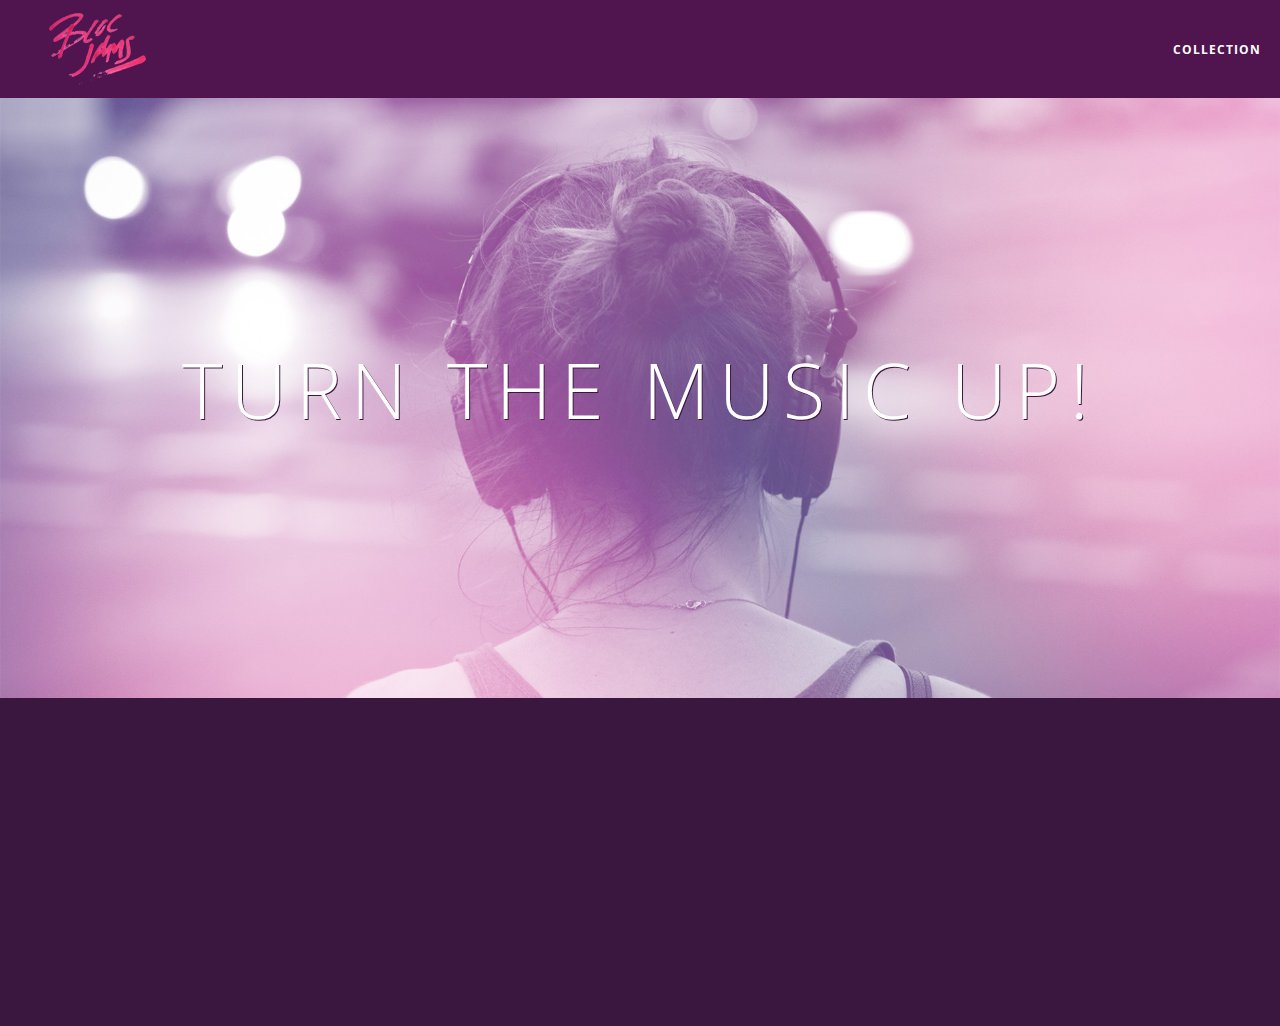
<file: index.html>
<!DOCTYPE html>
<html>
    <head>
        <title>Bloc Jams</title>
        <meta name="viewport" content="width=device-width, initial-scale=1">
        <link rel="stylesheet" type="text/css" href="http://fonts.googleapis.com/css?family=Open+Sans:400,800,600,700,300">
        <link rel="stylesheet" type="text/css" href="http://code.ionicframework.com/ionicons/2.0.1/css/ionicons.min.css">
        <link rel="stylesheet" type="text/css" href="styles/normalize.css">
        <link rel="stylesheet" type="text/css" href="styles/main.css">
        <link rel="stylesheet" type="text/css" href="styles/landing.css">
    </head>
    <body class="landing">
        <nav class="navbar"> <!-- nav bar -->
            <a href="index.html" class="logo">
                <img src="assets/images/bloc_jams_logo.png" alt="bloc jams logo">
            </a>
            <div class="links-container">
                <a href="collection.html" class="navbar-link">collection</a>
            </div>
        </nav>
        <section class="hero-content"> <!-- hero content --> 
            <h1 class="hero-title">Turn the music up!</h1>
        </section>
        <section class="selling-points container"> <!-- selling points -->
            <div class="point column third">
                <span class="ion-music-note"></span>
                <h5 class="point-title">Choose your music</h5>
                <p class="point-description">The world is full of music; why should you have to listen to music that someone else chose?</p>
            </div>
            <div class="point column third">
                <span class="ion-radio-waves"></span>
                <h5 class="point-title">Unlimited, streaming, ad-free</h5>
                <p class="point-description">No arbitrary limits. No distractions.</p>
            </div>
            <div class="point column third">
                <span class="ion-iphone"></span>
                <h5 class="point-title">Mobile enabled</h5>
                <p class="point-description">Listen to your music on the go. This streaming service is available on all mobile platforms.</p>
            </div>
        </section>
        <script src="https://code.jquery.com/jquery-2.1.3.min.js"></script>
        <script src="scripts/landing.js"></script>
    </body>
</html>
</file>
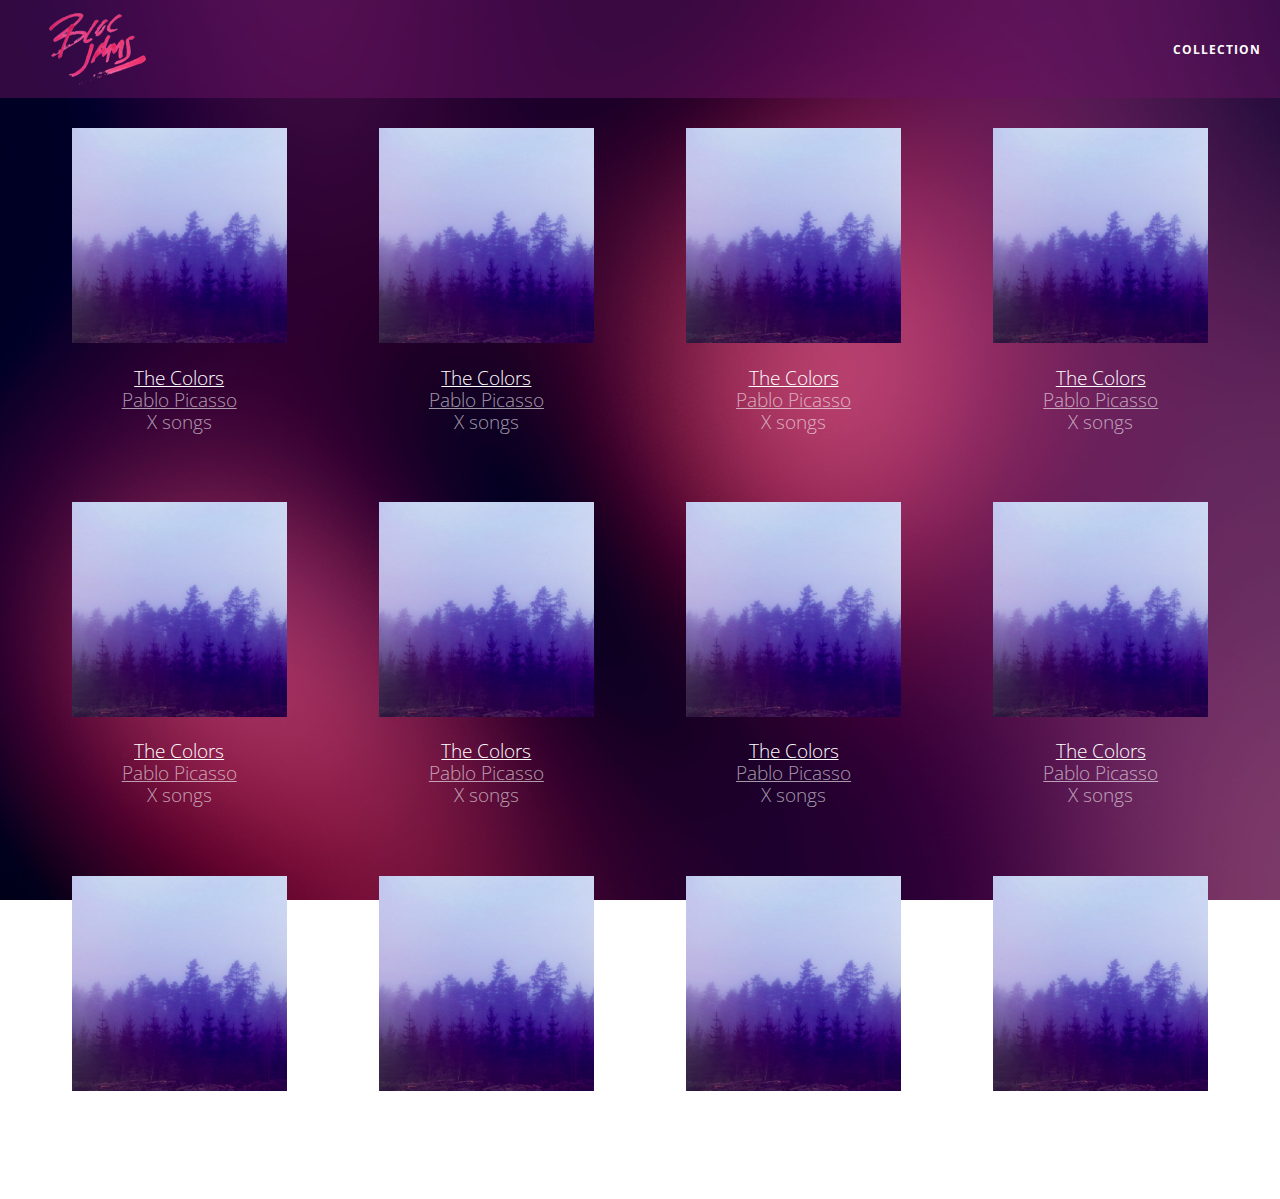
<file: collection.html>
<!DOCTYPE html>
<html>
    <head>
        <title>Bloc Jams</title>
        <meta name="viewport" content="width=device-width, initial-scale=1">
        <link rel="stylesheet" type="text/css" href="http://fonts.googleapis.com/css?family=Open+Sans:400,800,600,700,300">
        <link rel="stylesheet" type="text/css" href="http://code.ionicframework.com/ionicons/2.0.1/css/ionicons.min.css">
        <link rel="stylesheet" type="text/css" href="styles/normalize.css">
        <link rel="stylesheet" type="text/css" href="styles/main.css">
        <link rel="stylesheet" type="text/css" href="styles/collection.css">
    </head>
    <body class="collection">
        <nav class="navbar"> <!-- nav bar -->
            <a href="index.html" class="logo">
                <img src="assets/images/bloc_jams_logo.png" alt="bloc jams logo">
            </a>
            <div class="links-container">
                <a href="collection.html" class="navbar-link">collection</a>
            </div>
        </nav>
        <section class="album-covers container clearfix">

        </section>
        <script src="https://code.jquery.com/jquery-2.1.3.min.js"></script>
        <script src="scripts/collection.js"></script>
    </body>
</html>
</file>
<file: styles/main.css>
*, *::before, *::after {
    -moz-box-sizing: border-box;
    -webkit-box-sizing: border-box;
    box-sizing: border-box;
}
html {
    height: 100%; /* makes sure our HTML takes up 100% of the browser window */
    font-size: 100%;
}

body {
    font-family: 'Open Sans'; /* sets our font to the "Open Sans" typeface */
    color: white;             /* sets the text color to white */
    min-height: 100%;         /* says the height of the body must be, at minimum, 100% of the window */
}

body.landing {
    background-color: rgb(58,23,63); /* sets the background color to an RGB value (see below) */
}

.navbar {
    position: relative;
    padding: 0.5rem;
    background-color: rgba(101,18,95,0.5);
    z-index: 1;
}

.navbar .logo {
    position: relative; /* positioning will be explained in a resource */
    left: 2rem;
    cursor: pointer;  /* produces the finger-pointer icon when you hover over the logo */
}

.navbar .links-container {
    display: table;
    position: absolute;
    top: 0;
    right: 0;
    height: 100px;
    color: white;
    text-decoration: none;
}

.links-container .navbar-link {
    display: table-cell;
    position: relative;
    height: 100%;
    padding-left: 1rem;
    padding-right: 1rem;
    vertical-align: middle;
    color: white;
    font-size: 0.625rem;
    letter-spacing: 0.05rem;
    font-weight: 700;
    text-transform: uppercase;
    text-decoration: none;
    cursor: pointer;
}

.links-container .navbar-link:hover {
    color: rgb(233,50,117);
}

.links-container .navbar-link:active {
    background-color: white;
}
.hero-content {
    position: relative; /* positioning will be explained in a resource */
    min-height: 600px;  /* hero content element must be _at least_ 600 pixels */
    background-image: url(../assets/images/bloc_jams_bg.jpg);
    background-repeat: no-repeat;
    background-position: center center;
    background-size: cover;
}
.hero-content .hero-title {
    position: absolute;             /* positioning will be explained in a resource */
    top: 40%;                       /* positioning will be explained in a resource */
    -webkit-transform: translateY(-50%);
    -moz-transform: translateY(-50%);
    -ms-transform: translateY(-50%);
    transform: translateY(-50%);
    width: 100%;                    /* makes sure the title inhabits the full width of its container */
    text-align: center;             /* aligns text in the horizontal center of the element */
    font-size: 4rem;                /* specifies the size of the font in root em units */
    font-weight: 300;               /* makes the font thinner or lighter weight */
    text-transform: uppercase;      /* transforms the text to be all uppercase lettering */
    letter-spacing: 0.5rem;         /* puts 0.5 root ems worth of space between each letter */
    text-shadow: 1px 1px 0px rgb(58,23,63); /* creates a shadow underneath the text for readability over the image */
}
.selling-points {
    position: relative;
    display: table;
    width: 100%;
    -webkit-box-sizing: border-box;
    -moz-box-sizing: border-box;
    box-sizing: border-box; /* we'll explain this in a resource */
}

.point {
    display: table-cell;
    position: relative;
    width: 33.3%;
    padding: 2rem;
    text-align: center;
}

.point .point-title {
    font-size: 1.25rem;
}

.ion-music-note,
.ion-radio-waves,
.ion-iphone {
    color: rgb(233,50,117);
    font-size: 5rem;
}
.container {
    margin: 0 auto;
    max-width: 64rem;
}

.container.narrow {
     max-width: 56rem;
 }

/* Medium and small screens (640px) */
@media (min-width: 640px) {
    html { font-size: 112%; }

    .column {
        float: left;
        padding-left: 1rem;
        padding-right: 1rem;
    }

    .column.full { width: 100%; }
    .column.two-thirds { width: 66.7%; }
    .column.half { width: 50%; }
    .column.third { width: 33.3%; }
    .column.fourth { width: 25%; }
    .column.flow-opposite { float: right; }  
}

/* Large screens (1024px) */
@media (min-width: 1024px) {
    html { font-size: 120%; }
}
</file>
<file: styles/landing.css>
body.landing {
    background-color: rgb(58,23,63);
}

.hero-content {
    position: relative;
    min-height: 600px;
    background-image: url(../assets/images/bloc_jams_bg.jpg);
    background-repeat: no-repeat;
    background-position: center center;
    background-size: cover;
}

.hero-content .hero-title {
    position: absolute;
    top: 40%;
    -webkit-transform: translateY(-50%);
    -moz-transform: translateY(-50%);
    transform: translateY(-50%);
    width: 100%;
    text-align: center;
    font-size: 4rem;
    font-weight: 300;
    text-transform: uppercase;
    letter-spacing: 0.5rem;
    text-shadow: 1px 1px 0px rgb(58,23,63);
}

.selling-points {
    position: relative;
}

.point {
    position: relative;
    padding: 2rem;
    text-align: center;
    opacity: 0;
     -webkit-transform: scaleX(0.9) translateY(3rem);
     -moz-transform: scaleX(0.9) translateY(3rem);
     transform: scaleX(0.9) translateY(3rem);
     -webkit-transition: all 0.25s ease-in-out;
     -moz-transition: all 0.25s ease-in-out;
     transition: all 0.25s ease-in-out;
     -webkit-transition-delay: 0.2s;
     -moz-transition-delay: 0.2s;
     transition-delay: 0.2s;
}

.point .point-title {
    font-size: 1.25rem;
}

.ion-music-note,
.ion-radio-waves,
.ion-iphone {
    color: rgb(233,50,117);
    font-size: 5rem;
}
</file>
<file: styles/collection.css>
body.collection {
     background-image: url(../assets/images/blurred_backgrounds/blur_bg_2.jpg);
     background-repeat: no-repeat;
     background-attachment: fixed;
     background-position: center center;
     background-size: cover;
 }
 
 .album-covers {
     position: relative;
 }
 
 .collection-album-container {
     position: relative;
     margin-top: 30px;
     margin-bottom: 20px;
     text-align: center;
 }
 
 .collection-album-container .caption {
     margin-top: 10px;
 }
 
 .collection-album-container .caption p {
     font-size: 1rem;
     font-weight: 300;
     color: rgba(255, 255, 255, 0.6);
 }
 
 .collection-album-container .caption p a {
     color: rgba(255, 255, 255, 0.6);
 }
 
 .collection-album-container .caption p a.album-name {
     color: white;
 }
 
 .collection-album-container img {
     width: 80%;
 }
</file>
